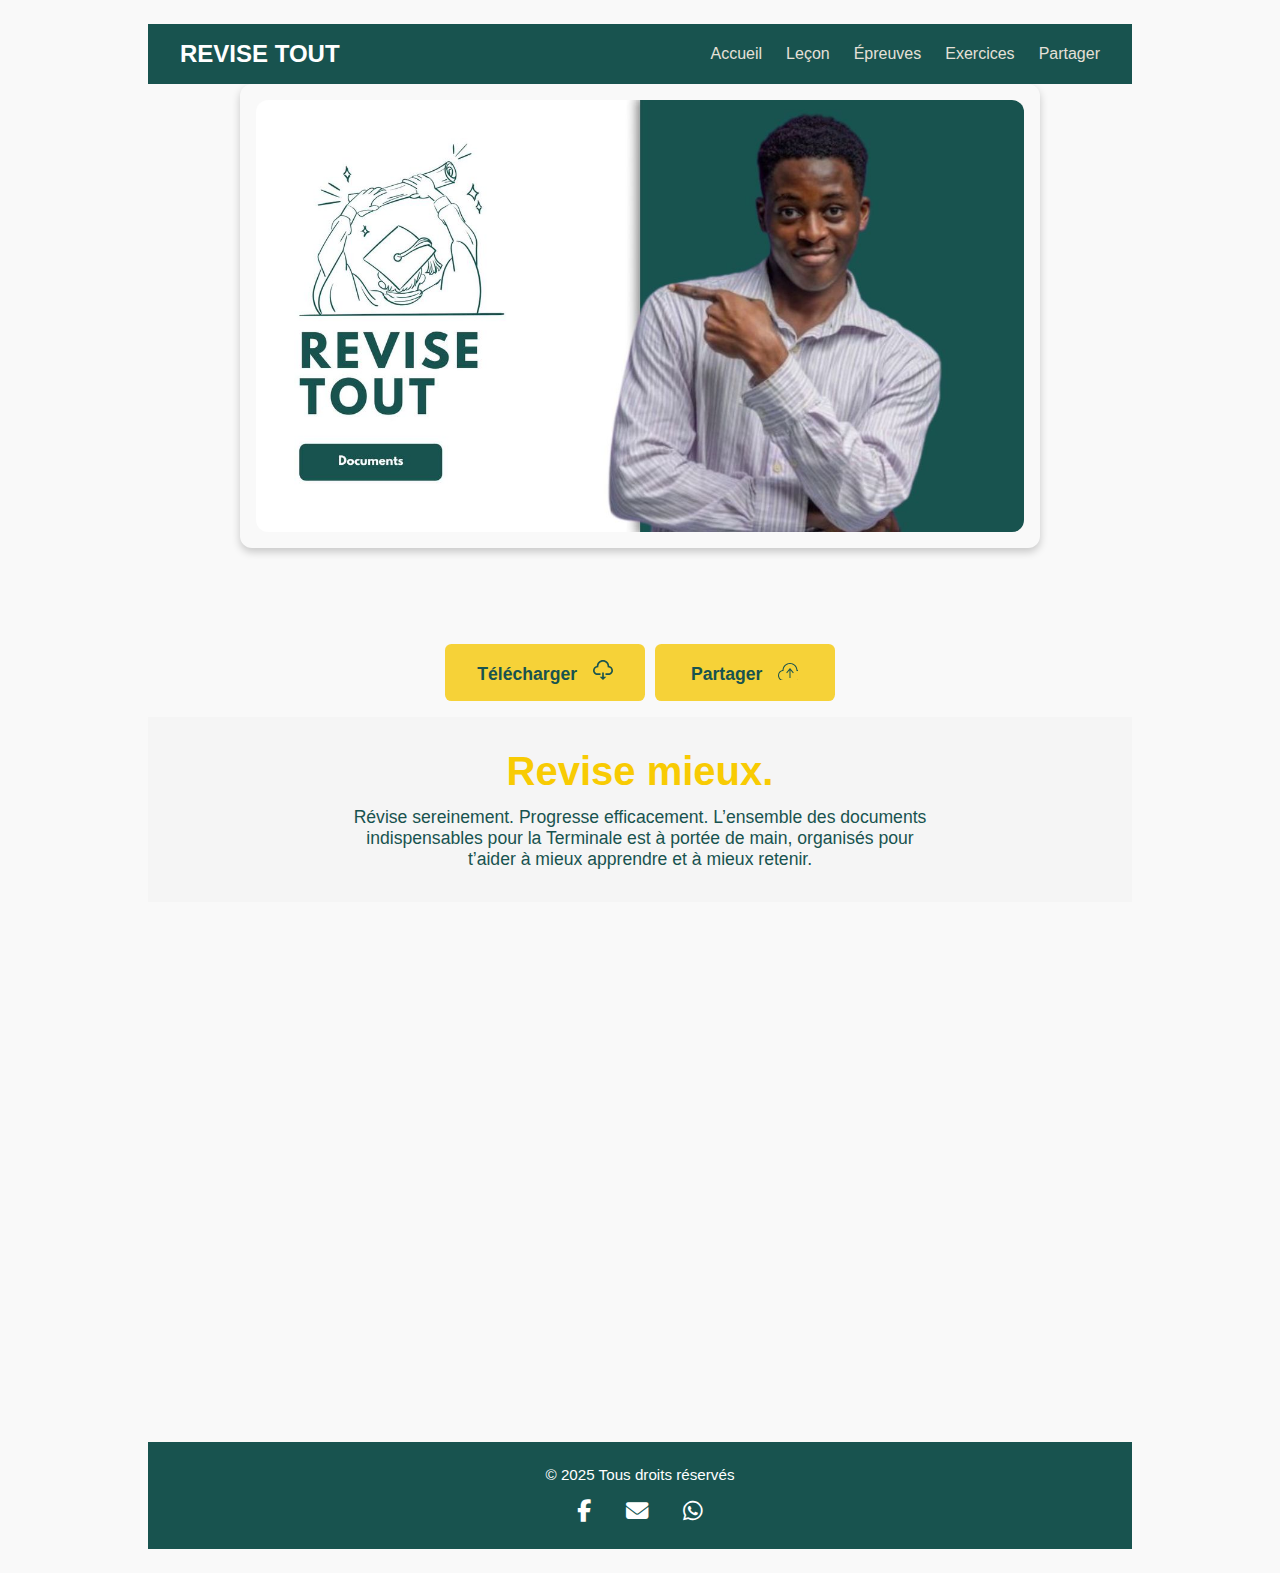
<file: index.html>
<!DOCTYPE html>
<html lang="en">
<head>
    <meta charset="UTF-8">
    <meta name="viewport" content="width=device-width, initial-scale=1.0">
    <title>PRESENTATION</title>
    <link rel="stylesheet" href="style.css">
      <link href="https://api.fontshare.com/v2/css?f[]=ranade@400,700&display=swap" rel="stylesheet">

  <!-- Font Awesome pour les icônes -->
  <link rel="stylesheet" href="https://cdnjs.cloudflare.com/ajax/libs/font-awesome/6.4.0/css/all.min.css">
</head>


<body>

  <!-- === NAVBAR === -->
  <nav class="navbar">
    <div class="navbar-logo">REVISE TOUT</div>

    <!-- === BOUTON BURGER === -->
    <div class="burger" id="burger">
      <div class="line"></div>
      <div class="line"></div>
      <div class="line"></div>
    </div>

    <!-- === LIENS DE NAVIGATION === -->
    <div class="navbar-links" id="navbar-links">
      <a href="/index.html">Accueil</a>
      <a href="/lecons.html">Leçon</a>
      <a href="/epreuve.html">Épreuves</a>
      <a href="/exo.html">Exercices</a>
       <a href="/prtg.html">Partager</a>
    </div>
  </nav>




<div class="photo">
  <img src="photo/banniére1.jpeg" alt="Oooops désoléé">
</div>



<div class="btn-container">
 <a href="index PAGES.html" class="btn download">Télécharger<svg xmlns="http://www.w3.org/2000/svg" width="24" height="24" viewBox="0 0 24 24"><path d="M8 20h3v-5h2v5h3l-4 4-4-4zm11.479-12.908c-.212-3.951-3.473-7.092-7.479-7.092s-7.267 3.141-7.479 7.092c-2.57.463-4.521 2.706-4.521 5.408 0 3.037 2.463 5.5 5.5 5.5h3.5v-2h-3.5c-1.93 0-3.5-1.57-3.5-3.5 0-2.797 2.479-3.833 4.433-3.72-.167-4.218 2.208-6.78 5.567-6.78 3.453 0 5.891 2.797 5.567 6.78 1.745-.046 4.433.751 4.433 3.72 0 1.93-1.57 3.5-3.5 3.5h-3.5v2h3.5c3.037 0 5.5-2.463 5.5-5.5 0-2.702-1.951-4.945-4.521-5.408z"/></svg></a>
 <a href="prtg.html" class="btn download">Partager<svg width="24" height="24" xmlns="http://www.w3.org/2000/svg" fill-rule="evenodd" clip-rule="evenodd"><path d="M11.492 10.172l-2.5 3.064-.737-.677 3.737-4.559 3.753 4.585-.753.665-2.5-3.076v7.826h-1v-7.828zm7.008 9.828h-13c-2.481 0-4.5-2.018-4.5-4.5 0-2.178 1.555-4.038 3.698-4.424l.779-.14.043-.789c.185-3.448 3.031-6.147 6.48-6.147 3.449 0 6.295 2.699 6.478 6.147l.044.789.78.14c2.142.386 3.698 2.246 3.698 4.424 0 2.482-2.019 4.5-4.5 4.5m.978-9.908c-.212-3.951-3.472-7.092-7.478-7.092s-7.267 3.141-7.479 7.092c-2.57.463-4.521 2.706-4.521 5.408 0 3.037 2.463 5.5 5.5 5.5h13c3.037 0 5.5-2.463 5.5-5.5 0-2.702-1.951-4.945-4.522-5.408"/></svg></a>
  
</div>


<div class="text"> 
  
       <h1> Revise mieux. <br>  </h1>
<p>Révise sereinement. Progresse efficacement.
L’ensemble des documents indispensables pour la Terminale est à portée de main, organisés pour t’aider à mieux apprendre et à mieux retenir.</p>
</div> 







  <!-- ===== FOOTER ===== -->

  <footer class="footer">
    <div class="footer-content">
      <p>© 2025 Tous droits réservés</p>

      <div class="social-links">
        <a href="https://www.facebook.com/" target="_blank" class="social-icon">
          <i class="fab fa-facebook-f"></i>
        </a>
        <a href="mailto:msarr2697@gmail.com" class="social-icon">
          <i class="fas fa-envelope"></i>
        </a>
        <a href="https://wa.me/221785702916" target="_blank" class="social-icon">
          <i class="fab fa-whatsapp"></i>
        </a>
      </div>
    </div>
  </footer>

 <script src="script.js"></script>
</body>
</html>
</file>
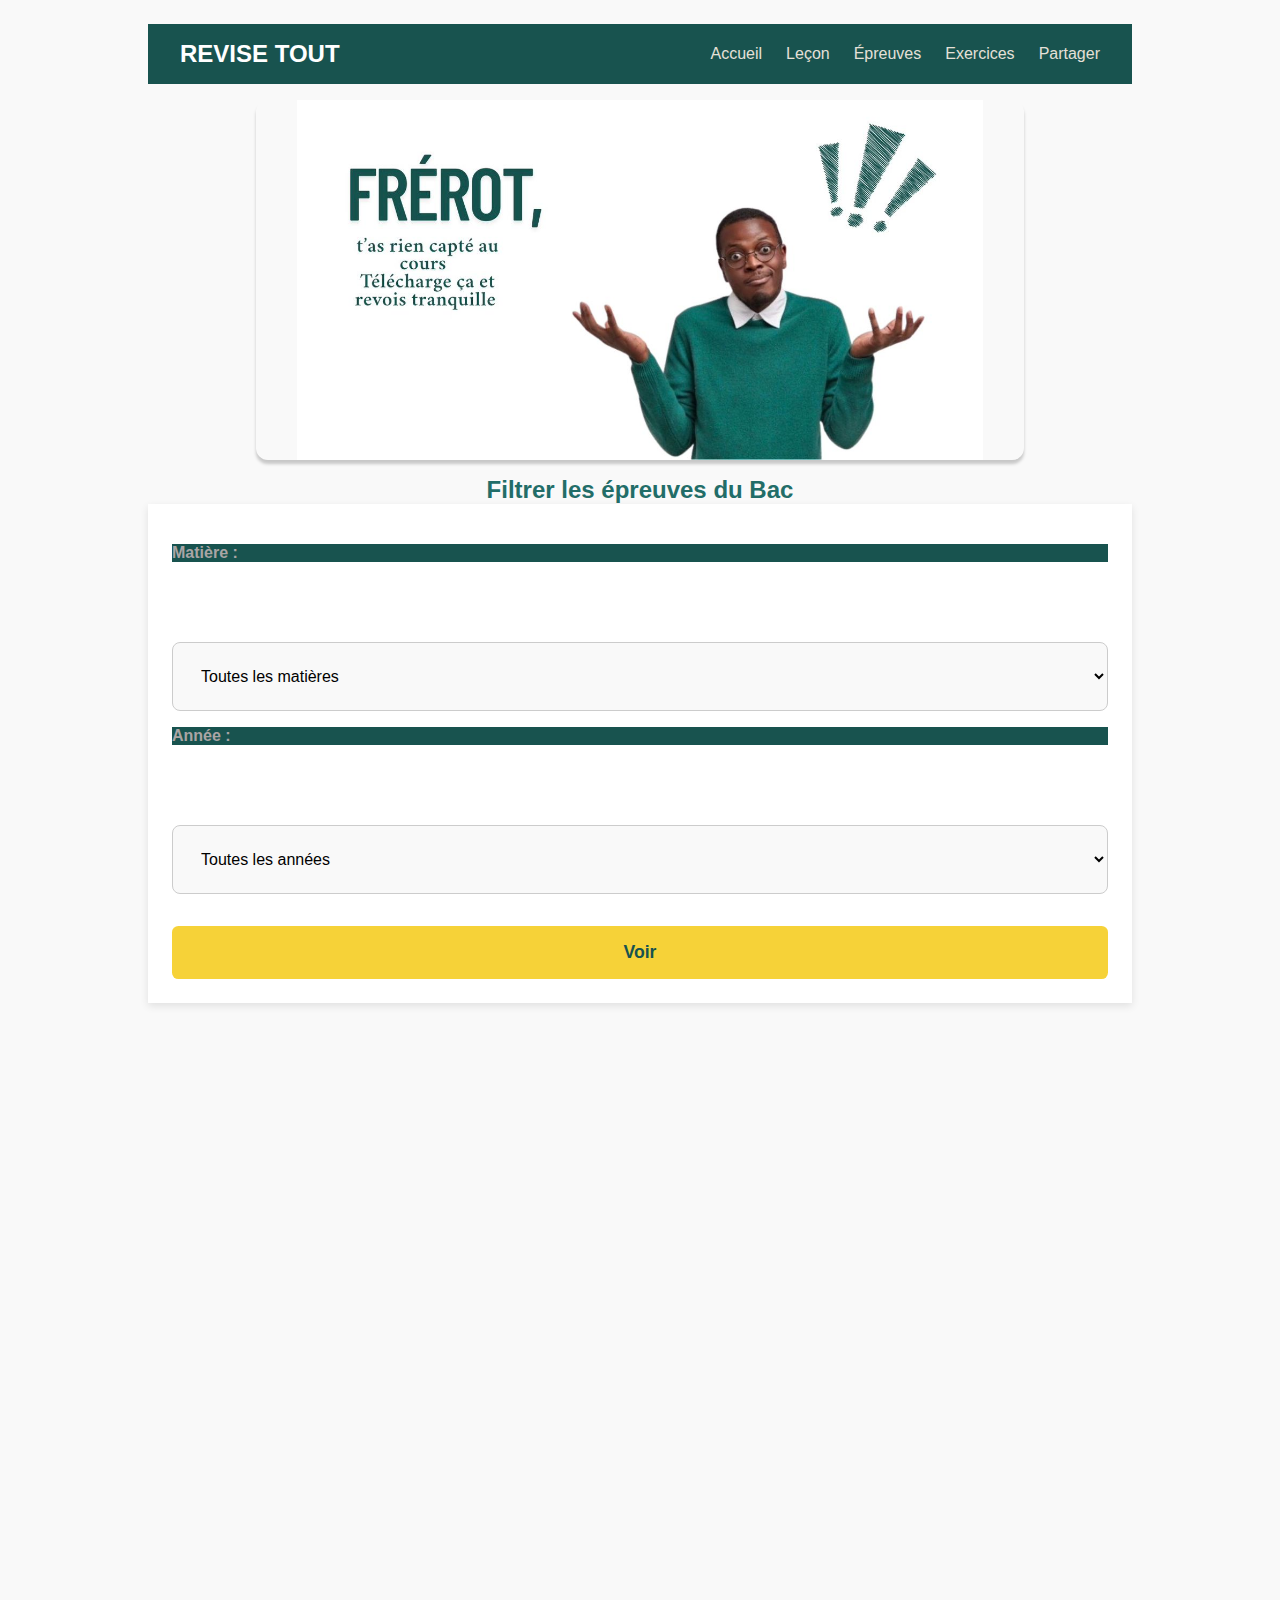
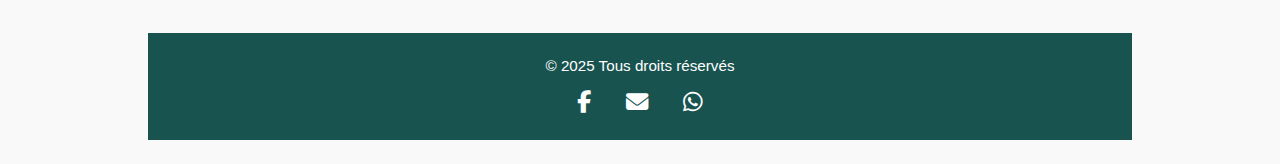
<file: epreuve.html>
<!DOCTYPE html>
<html lang="en">
<head>
    <meta charset="UTF-8">
    <meta name="viewport" content="width=device-width, initial-scale=1.0">
    <title>epreuve</title>
<link href="https://api.fontshare.com/v2/css?f[]=ranade@400,700&display=swap" rel="stylesheet">

  <!-- Font Awesome pour les icônes -->
  <link rel="stylesheet" href="https://cdnjs.cloudflare.com/ajax/libs/font-awesome/6.4.0/css/all.min.css">
</head>
<body>
    

<!DOCTYPE html>
<html lang="en">
<head>
    <meta charset="UTF-8">
    <meta name="viewport" content="width=device-width, initial-scale=1.0">
    <title>lecon </title>
     <link rel="stylesheet" href="style.css">
</head>
<body>
    
    

  <!-- === NAVBAR === -->
  <nav class="navbar">
    <div class="navbar-logo">REVISE TOUT</div>

    <!-- === BOUTON BURGER === -->
    <div class="burger" id="burger">
      <div class="line"></div>
      <div class="line"></div>
      <div class="line"></div>
    </div>


    <!-- === LIENS DE NAVIGATION === -->
    <div class="navbar-links" id="navbar-links">
      <a href="/index.html">Accueil</a>
      <a href="/lecons.html">Leçon</a>
      <a href="/epreuve.html">Épreuves</a>
      <a href="/exo.html">Exercices</a>
        <a href="/prtg.html">Partager</a>
    </div>
  </nav>

  
<div class="photo2">
  <img src="photo/banniére2.jpeg" alt="Oooops désoléé">
</div>
    








  <section class="filtre-section">
    <h2>Filtrer les épreuves du Bac</h2>

    <form action="#" method="get">
      <!-- Sélection Matière -->
      <label for="matiere">Matière :</label>
      <select id="matiere" name="matiere">
        <option value="">Toutes les matières</option>
        <option value="maths">Mathématiques</option>
        <option value="pc">Physique-Chimie</option>
        <option value="svt">SVT</option>
        <option value="philo">Philosophie</option>
        <option value="histoire">Histoire-Géographie</option>
        <option value="francais">Français</option>
        <option value="anglais">Anglais</option>
        <option value="espagnol">Espagnol</option>
      </select>

      <!-- Sélection Année -->
      <label for="annee">Année :</label>
      <select id="annee" name="annee">
        <option value="">Toutes les années</option>
        <!-- Liste statique de 2025 à 2006 -->
        <option>2025</option>
        <option>2024</option>
        <option>2023</option>
        <option>2022</option>
        <option>2021</option>
        <option>2020</option>
        <option>2019</option>
        <option>2018</option>
        <option>2017</option>
        <option>2016</option>
        <option>2015</option>
        <option>2014</option>
        <option>2013</option>
        <option>2012</option>
        <option>2011</option>
        <option>2010</option>
        <option>2009</option>
        <option>2008</option>
        <option>2007</option>
        <option>2006</option>
      </select>

      <!-- Bouton Voir -->
      <button type="submit" class="btn">Voir</button>
    </form>
  </section>

















  <!-- ===== FOOTER ===== -->

  <footer class="footer">
    <div class="footer-content">
      <p>© 2025 Tous droits réservés</p>

      <div class="social-links">
        <a href="https://www.facebook.com/" target="_blank" class="social-icon">
          <i class="fab fa-facebook-f"></i>
        </a>
        <a href="mailto:msarr2697@gmail.com" class="social-icon">
          <i class="fas fa-envelope"></i>
        </a>
        <a href="https://wa.me/221785702916" target="_blank" class="social-icon">
          <i class="fab fa-whatsapp"></i>
        </a>
      </div>
    </div>
  </footer>

 <script src="script.js"></script>
</body>
</body>
</html>
</file>
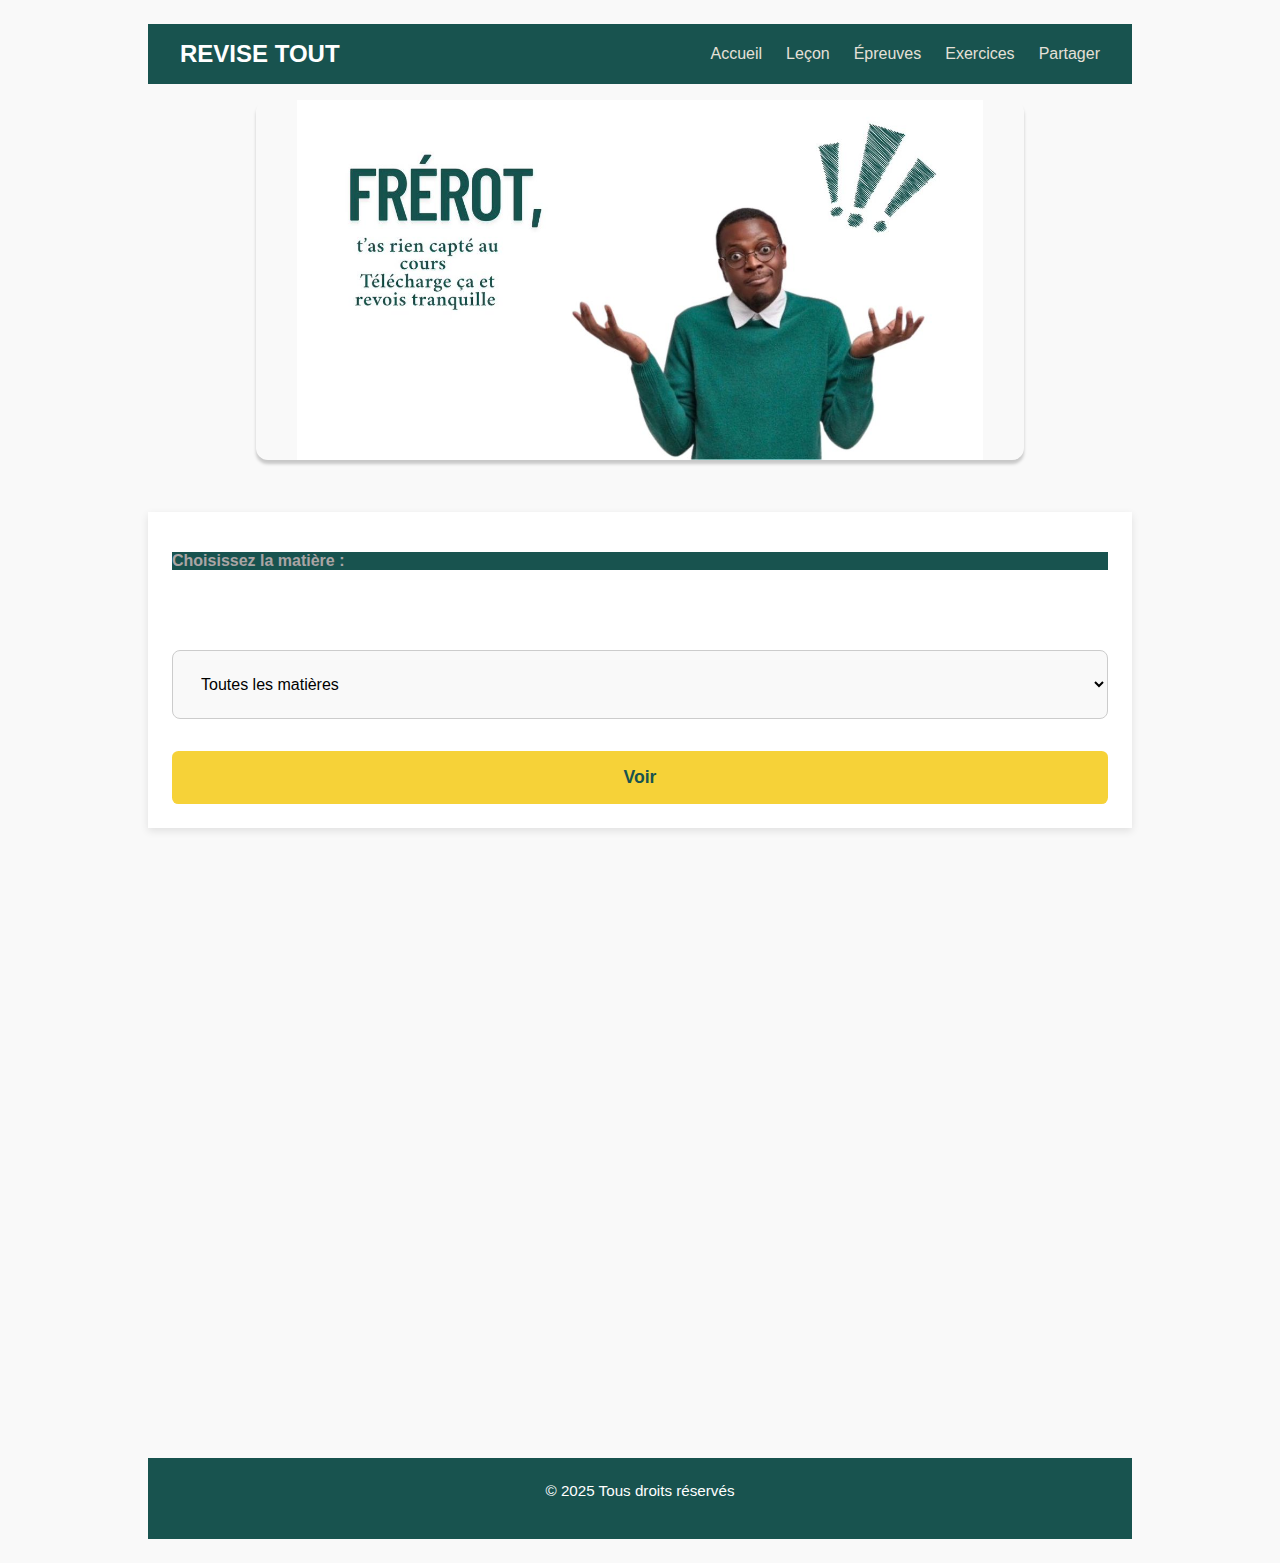
<file: lecons.html>
<!DOCTYPE html>
<html lang="en">
<head>
    <meta charset="UTF-8">
    <meta name="viewport" content="width=device-width, initial-scale=1.0">
    <title>lecon </title>
     <link rel="stylesheet" href="style.css">
</head>
<body>
    
    

  <!-- === NAVBAR === -->
  <nav class="navbar">
    <div class="navbar-logo">REVISE TOUT</div>

    <!-- === BOUTON BURGER === -->
    <div class="burger" id="burger">
      <div class="line"></div>
      <div class="line"></div>
      <div class="line"></div>
    </div>


    
    <!-- === LIENS DE NAVIGATION === -->
    <div class="navbar-links" id="navbar-links">
      <a href="/index.html">Accueil</a>
      <a href="/lecons.html">Leçon</a>
      <a href="/epreuve.html">Épreuves</a>
      <a href="/exo.html">Exercices</a>
        <a href="/prtg.html">Partager</a>
    </div>
  </nav>

  
<div class="photo2">
  <img src="photo/banniére2.jpeg" alt="Oooops désoléé">
</div>

<br><br>

<div class="lecon">
<form onsubmit="afficherDocuments(); return false;">
  <label for="matiere">Choisissez la matière :</label>
  <select id="matiere" name="matiere">
    <option value="all">Toutes les matières</option>
    <option value="maths">Mathématiques</option>
    <option value="francais">Français</option>
    <option value="anglais">Anglais</option>
        <option value="philosophie">Philosophie</option>
    <option value="espagnol">Espagnol</option>
        <option value="allemand">Allemand</option>
              <option value="portugais">Portugai</option>
                    <option value="histoire_geo">Histoire_geo</option>
                          <option value="economie">Economie</option>
        


  </select>
  <button type="submit" class="btn">Voir</button>
</form>

</div>

    
  <div id="liste-docs">

    <!-- Mathématiques -->
    <div class="docs" id="maths" style="display: none;">
      <h2>Documents Mathématiques</h2>
      <ul>
        <li><a href="/Document/Donné du site révise tous/mathématique/MATHEMATIQUES _ Fascicule.pdf" download>Télécharger doc1.pdf</a></li>
        <li><a href="/Document/Donné du site révise tous/mathématique" download>Télécharger doc2.pdf</a></li>
      </ul>
    </div>

    <!-- Français -->
    <div class="docs" id="francais" style="display: none;">
      <h2>Documents Français</h2>
      <ul>
        <li><a href="/Document/Donné du site révise tous/francais/" download>Télécharger doc1.pdf</a></li>
        <li><a href="/Document/Donné du site révise tous/francais/" download>Télécharger doc2.pdf</a></li>
      </ul>
    </div>

    <!-- Anglais -->
    <div class="docs" id="anglais" style="display: none;">
      <h2>Documents Anglais</h2>
      <ul>
        <li><a href="/Document/Donné du site révise tous/Anglais/" download>Télécharger doc1.pdf</a></li>
        <li><a href="/Document/Donné du site révise tous/Anglais/" download>Télécharger doc2.pdf</a></li>
      </ul>
    </div>

  </div>









  <!-- ===== FOOTER ===== -->

  <footer class="footer">
    <div class="footer-content">
      <p>© 2025 Tous droits réservés</p>

      <div class="social-links">
        <a href="https://www.facebook.com/share/14Hbqk7BpjS/?mibextid=wwXIfr" target="_blank" class="social-icon">
          <i class="fab fa-facebook-f"></i>
        </a>
        <a href="mailto:msarr9726@gmail.com" class="social-icon">
          <i class="fas fa-envelope"></i>
        </a>
        <a href="https://wa.me/221785702916" target="_blank" class="social-icon">
          <i class="fab fa-whatsapp"></i>
        </a>
      </div>
    </div>
  </footer>


 <script src="script.js"></script>
</body>
</html>
</file>
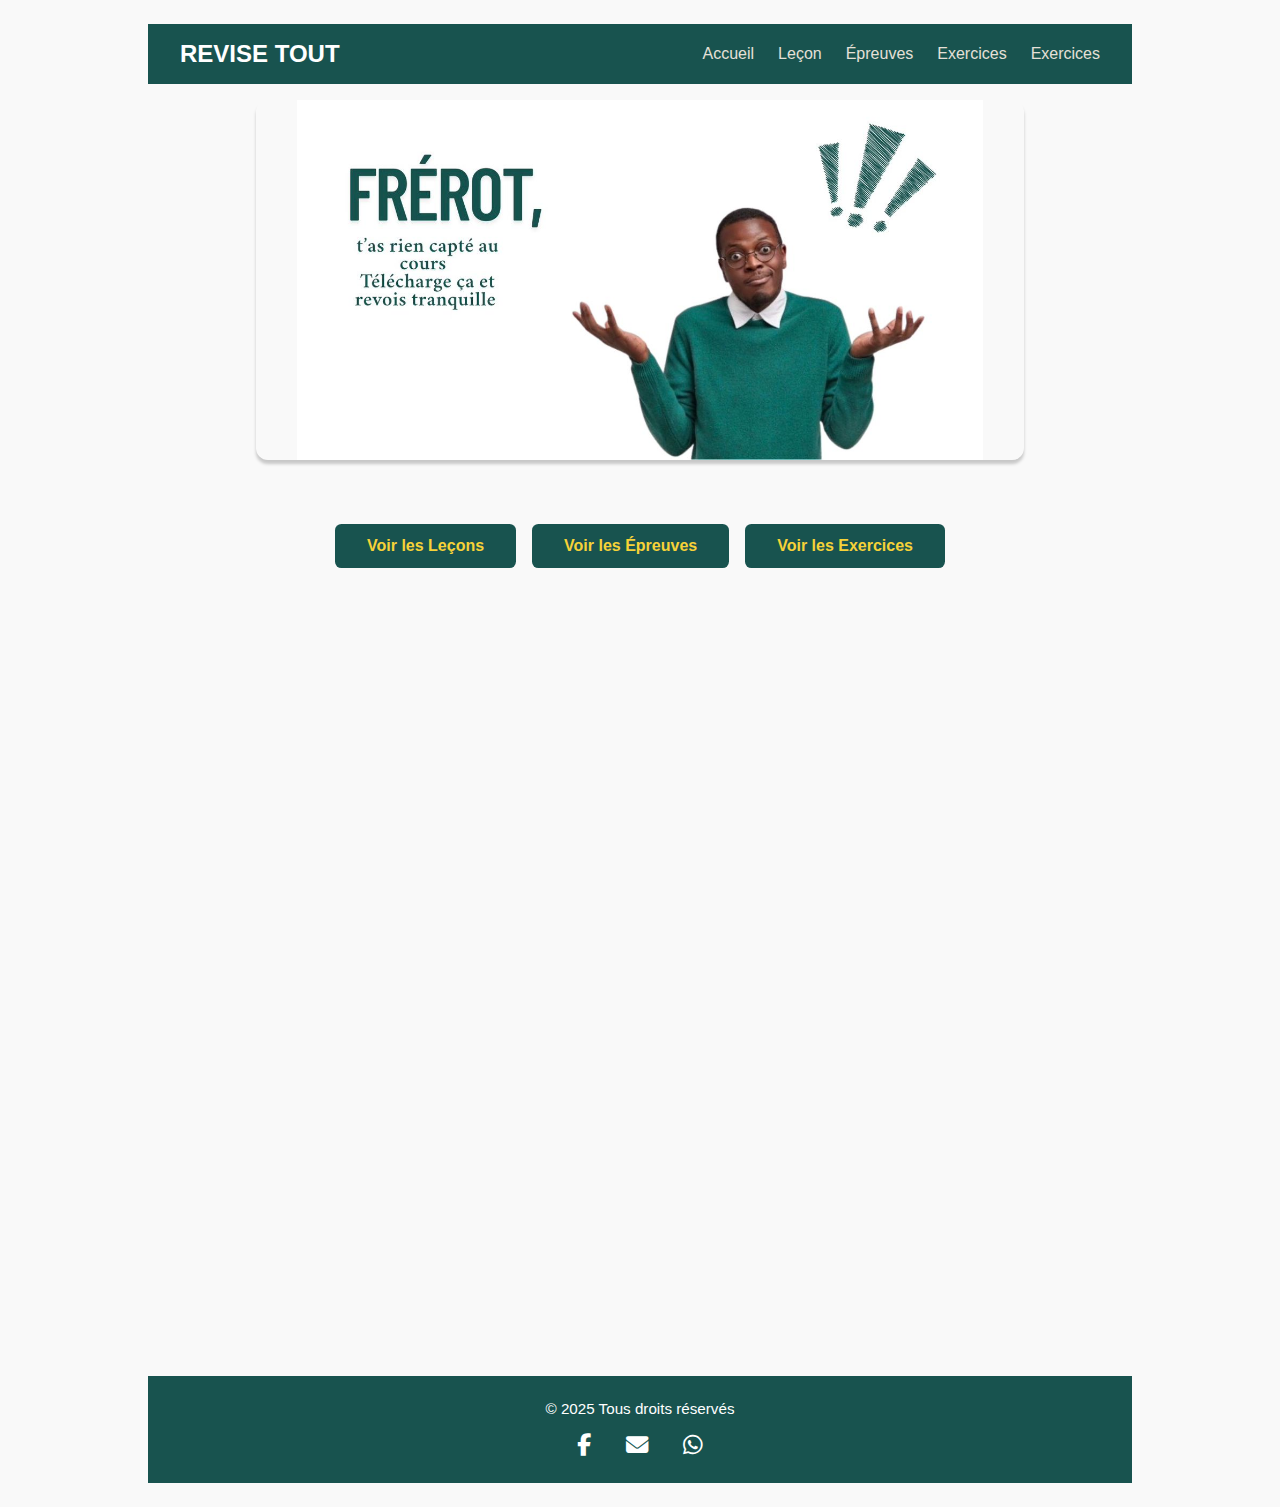
<file: PAGES.html>
<!DOCTYPE html>
<html lang="en">
<head>
    <meta charset="UTF-8">
    <meta name="viewport" content="width=device-width, initial-scale=1.0">
    <title>Document</title>
      <link rel="stylesheet" href="style.css">
            <link href="https://api.fontshare.com/v2/css?f[]=ranade@400,700&display=swap" rel="stylesheet">

  <!-- Font Awesome pour les icônes -->
  <link rel="stylesheet" href="https://cdnjs.cloudflare.com/ajax/libs/font-awesome/6.4.0/css/all.min.css">
</head>

</head>
<body>
    

  <!-- === NAVBAR === -->
  <nav class="navbar">
    <div class="navbar-logo">REVISE TOUT</div>

    <!-- === BOUTON BURGER === -->
    <div class="burger" id="burger">
      <div class="line"></div>
      <div class="line"></div>
      <div class="line"></div>
    </div>

  
    <!-- === LIENS DE NAVIGATION === -->
    <div class="navbar-links" id="navbar-links">
      <a href="/index.html">Accueil</a>
      <a href="/lecons.html">Leçon</a>
      <a href="/epreuves.html">Épreuves</a>
      <a href="/exo.html">Exercices</a>
        <a href="/partage2.html">Exercices</a>
    </div>
  </nav>

  
<div class="photo2">
  <img src="photo/banniére2.jpeg" alt="Oooops désoléé">
</div>

<section class="access-buttons">
  <a href="lecons.html" class="btn access"> Voir les Leçons</a>
  <a href="/epreuve.html" class="btn access">Voir les Épreuves</a>
  <a href="exo.html" class="btn access"> Voir les Exercices</a>
</section>

<br><br>
<br><br>
<br><br>
<br><br>
<br><br>
<br><br>
<br><br>


  <!-- ===== FOOTER ===== -->

  <footer class="footer">
    <div class="footer-content">
      <p>© 2025 Tous droits réservés</p>

      <div class="social-links">
        <a href="https://www.facebook.com/" target="_blank" class="social-icon">
          <i class="fab fa-facebook-f"></i>
        </a>
        <a href="mailto:msarr2697@gmail.com" class="social-icon">
          <i class="fas fa-envelope"></i>
        </a>
        <a href="https://wa.me/221785702916" target="_blank" class="social-icon">
          <i class="fab fa-whatsapp"></i>
        </a>
      </div>
    </div>
  </footer>

 <script src="script.js"></script>
</body>
</html>
</file>
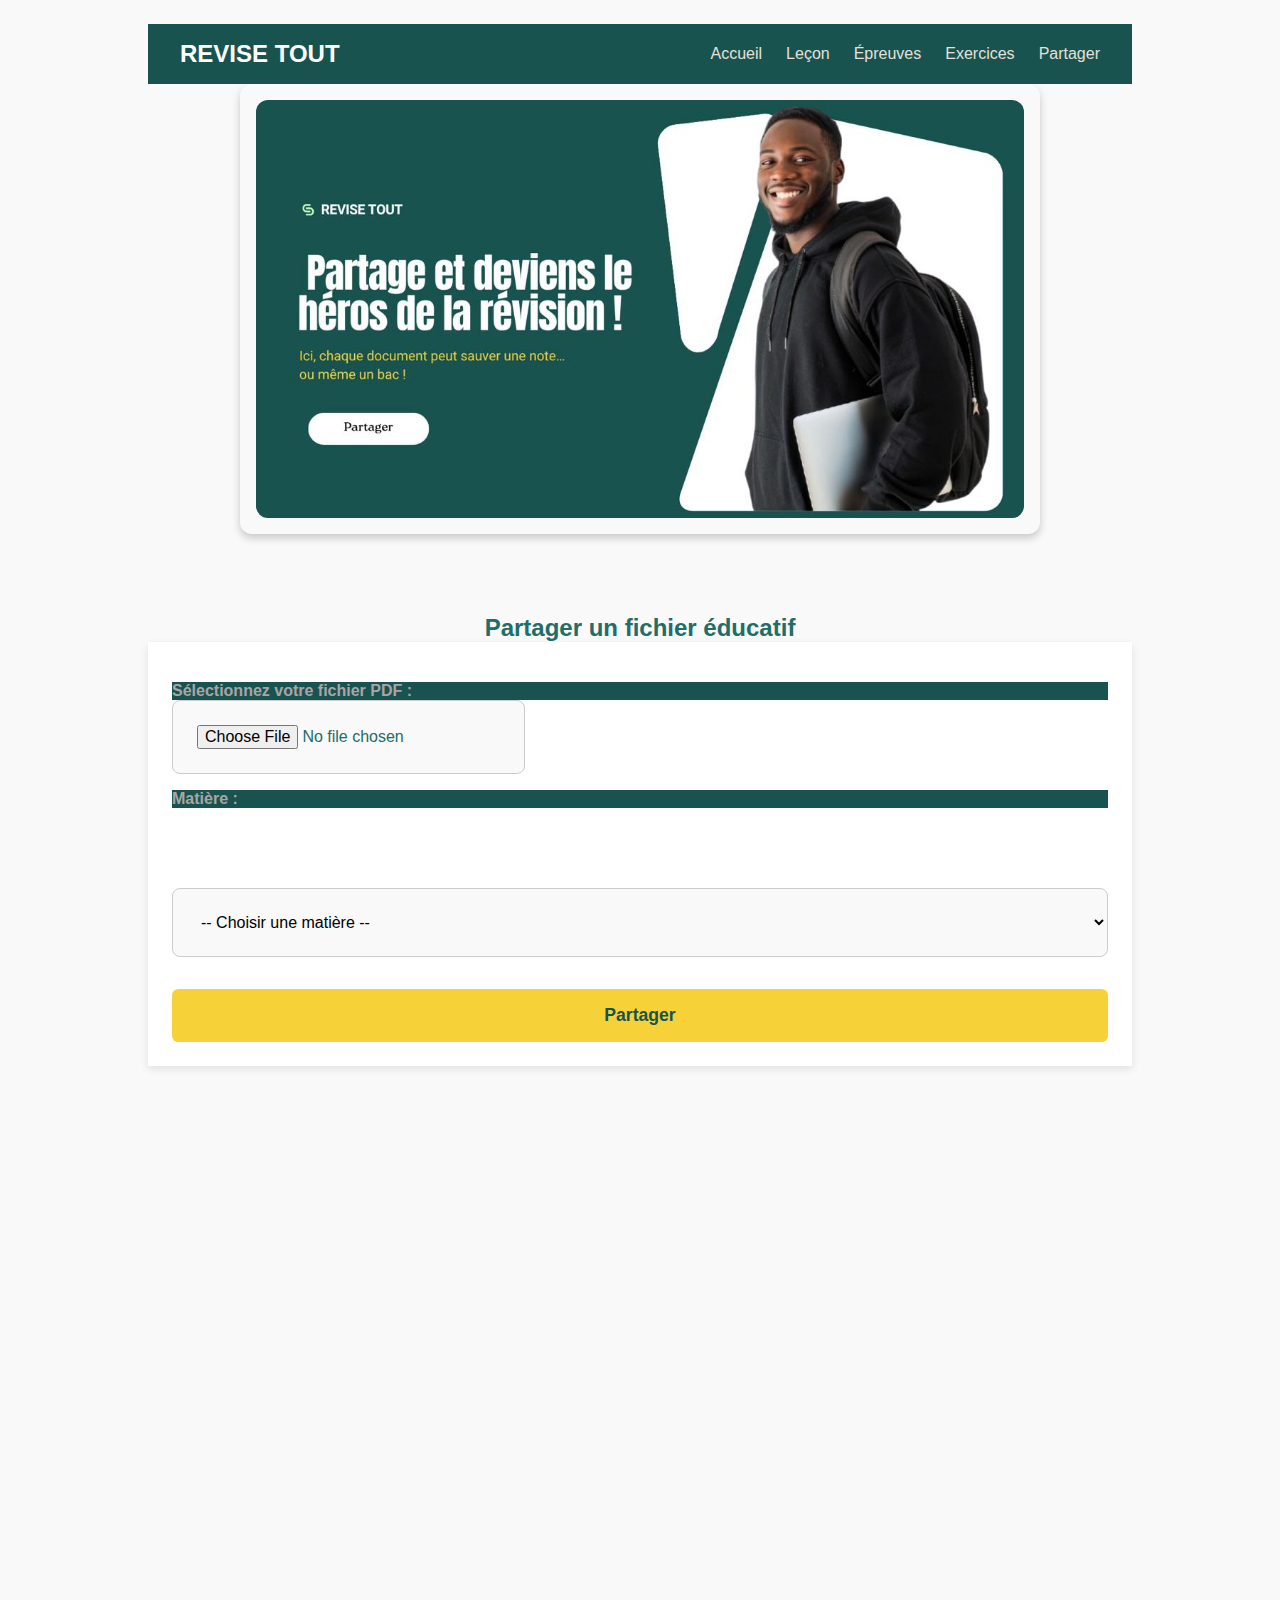
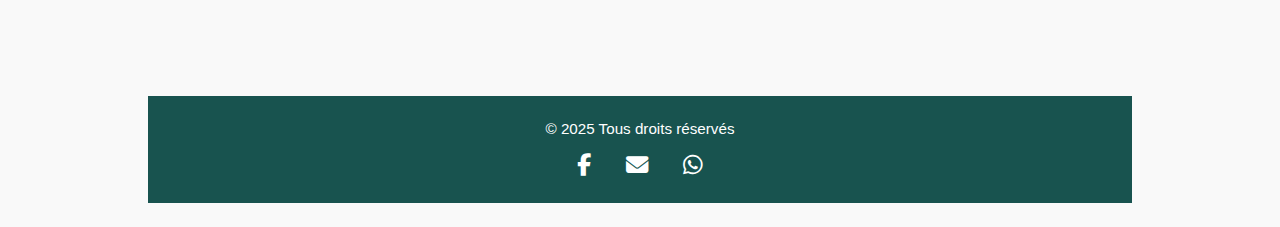
<file: prtg.html>
<!DOCTYPE html>
<html lang="en">
<head>
    <meta charset="UTF-8">
    <meta name="viewport" content="width=device-width, initial-scale=1.0">
    <title>paratage </title>
        <link rel="stylesheet" href="style.css">
      <link href="https://api.fontshare.com/v2/css?f[]=ranade@400,700&display=swap" rel="stylesheet">

  <!-- Font Awesome pour les icônes -->
  <link rel="stylesheet" href="https://cdnjs.cloudflare.com/ajax/libs/font-awesome/6.4.0/css/all.min.css">
</head>
<body>
   
  <!-- === NAVBAR === -->
  <nav class="navbar">
    <div class="navbar-logo">REVISE TOUT</div>

    <!-- === BOUTON BURGER === -->
    <div class="burger" id="burger">
      <div class="line"></div>
      <div class="line"></div>
      <div class="line"></div>
    </div>

    <!-- === LIENS DE NAVIGATION === -->
    <div class="navbar-links" id="navbar-links">
      <a href="/index.html">Accueil</a>
      <a href="/lecons.html">Leçon</a>
      <a href="/epreuve.html">Épreuves</a>
      <a href="/exo.html">Exercices</a>
       <a href="/prtg.html">Partager</a>
    </div>
  </nav>

  <!-- BANNIERE3  -->
<div class="photo">
  <img src="photo/banniére3.jpeg" alt="Oooops désoléé">
</div>
    


  <section class="upload-section">
    <h2>Partager un fichier éducatif</h2>

    <form action="#" method="post" enctype="multipart/form-data">
      <!-- Champ Fichier -->
      <label for="fichier">Sélectionnez votre fichier PDF :</label>
      <input type="file" id="fichier" name="fichier" accept=".pdf" required>

      <!-- Choix Matière -->
      <label for="matiere">Matière :</label>
      <select id="matiere" name="matiere" required>
        <option value="">-- Choisir une matière --</option>
        <option value="maths">Mathématiques</option>
        <option value="pc">Physique-Chimie</option>
        <option value="svt">SVT</option>
        <option value="philo">Philosophie</option>
        <option value="histoire">Histoire-Géographie</option>
        <option value="francais">Français</option>
        <option value="anglais">Anglais</option>
        <option value="espagnol">Espagnol</option>
        <option value="autre">Autre</option>
      </select>

      <!-- Bouton Partager -->
      <button type="submit" class="btn">Partager</button>
    </form>
  </section>




    
  <!-- ===== FOOTER ===== -->

  <footer class="footer">
    <div class="footer-content">
      <p>© 2025 Tous droits réservés</p>

      <div class="social-links">
        <a href="https://www.facebook.com/" target="_blank" class="social-icon">
          <i class="fab fa-facebook-f"></i>
        </a>
        <a href="mailto:msarr2697@gmail.com" class="social-icon">
          <i class="fas fa-envelope"></i>
        </a>
        <a href="https://wa.me/221785702916" target="_blank" class="social-icon">
          <i class="fab fa-whatsapp"></i>
        </a>
      </div>
    </div>
  </footer>

 <script src="script.js"></script>
</body>
</html>
</file>
<file: style.css>
/* ========== RESET & BASE ========== */
* {
  margin: 0;
  padding: 0;
  box-sizing: border-box;
}

body {
  font-family: 'Poppins', sans-serif;
  background-color: #f9f9f9;
  color: #226D68;
  padding: 1.5rem;
  width: 100%;
  height: 100%;
}


h1, h2 {
  font-weight: 700;
  text-align: center;
}

em, .italic {
  font-style: italic;
}

/* ========== NAVBAR ========== */
.navbar {
  display: flex;
  justify-content: space-between;
  align-items: center;
  padding: 1rem 2rem;
  background-color: #18534F; 
  color: #E5E0D8;
  position: relative;
}

.navbar-logo {
  font-size: 1.5rem;
  font-weight: bold;
  color: white;
}

.navbar-links {
  display: flex;
  gap: 1.5rem;
}

.navbar-links a {
  text-decoration: none;
  color: #E5E0D8;
  font-size: 1rem;
}

.navbar-links a:hover {
  color: #F6d238;
}

/* ----- BURGER MENU ----- */
.burger {
  display: none;
  flex-direction: column;
  gap: 5px;
  cursor: pointer;
}

.burger .line {
  width: 25px;
  height: 3px;
  background-color: #E5E0D8;
  transition: 0.3s;
}

/* ----- Responsive Burger ----- */
@media (max-width: 768px) {
  .burger {
    display: flex;
  }

  .navbar-links {
    position: absolute;
    top: 100%;
    left: 0;
    right: 0;
    flex-direction: column;
    align-items: center;
    background-color: #226D68;
    display: none;
    padding: 1rem 0;
  }

  .navbar-links.active {
    display: flex;
  }
}






/* ========== IMAGE ========== */

.photo {
  width: 100%;
  max-width: 50rem;
  max-height: 60vh;
  margin: 0 auto;
  padding: 1rem;
  margin-bottom: 5rem;
  overflow: hidden;
  border-radius: 0.75rem;
  box-shadow: 0 0.25rem 0.5rem rgba(0, 0, 0, 0.2);
}

.photo img {
  width: 100%;
  height: 100%;
  object-fit: cover;        /* remplir sans déformer */
  object-position: center;  /* centrer l’image */
  display: flex;
  border-radius: 0.75rem;
}

/* ====== RESPONSIVE POUR MOBILES ====== */
@media (max-width: 768px) {
  .photo {
    max-height: 40vh;
    border-radius: 0.4rem;
  
  }

  .photo2 img {
    object-position: center top;
  }
}

.photo2 {
  width: 100%;
  max-width: 50rem;
  margin: 0 auto;
  padding: 1rem;
}

.photo2 img {
  width: 100%;
  height: auto;
  max-height: 40vh;
  object-fit: contain; 
  display: block;
  border-radius: 0.75rem;
  box-shadow: 0 0.25rem 0.2rem rgba(0, 0, 0, 0.2);
}


/* ======= TEXTE D'INTRODUCTION SOUS BANNIÈRE ======= */
.text {
  text-align: center;
  padding: 2rem 1rem;
  background-color: #f5f5f5; /* Couleur douce sous la bannière */
  color: #f8cb03;
}

 .text h1 {
  font-size: 2rem;
  margin-bottom: 0.8rem;
  font-weight: 700;
}

 .text p {
  font-size: 1.1rem;
  max-width: 600px;
  margin: 0 auto;
  color: #18534F;
}

/* Responsive pour petits écrans */
@media (max-width: 600px) {
  .text h1 {
    font-size: 1.5rem;
  }

  .text p {
    font-size: 1rem;
  }
}

/* ========== RESET ========== */
* {
  box-sizing: border-box;
  margin: 0;
  padding: 0;
}

/* ========== BOUTONS ========== */
.btn-container {
  width: 100%;
  display: flex;
  justify-content: center;
  flex-wrap: wrap;
  gap: 0.6rem;
  margin-top: 2rem;
  padding: 1rem;
}

.btn {
  padding: 0.8rem 1.2rem;
  font-size: 1rem;
  font-weight: bold;
  color: #18534F;
  background-color: #F6d238;
  border: none;
  border-radius: 0.4rem;
  text-decoration: none;
  cursor: pointer;
  transition: background-color 0.3s;
  text-align: center;
  min-width: 180px;
}

.btn:hover {
  background-color: #18534F;
  color: #F6d238;
}

.btn svg {
  margin-left: 1rem;
  width: 20px;
  height: 20px;
  fill: currentColor;
}

/* ========== BOUTON "VOIR" ========== */
.btn-voir {
  background-color: #18534F;
  color: #E5E0D8;
  border: none;
  padding: 1rem 3rem;
  font-size: 1.2rem;
  border-radius: 8px;
  cursor: pointer;
  transition: background-color 0.3s ease;
  text-align: center;
}

.btn-voir:hover {
  background-color: white;
  color: #18534F;
}

/* ========== BOUTONS D'ACCÈS ========== */
.access-buttons {
  width: 100%;
  display: flex;
  flex-direction: column;
  align-items: center;
  gap: 1rem;
  margin-top: 2rem;
  padding: 1rem;
}

.access-buttons .btn.access {
  background-color: #18534F;
  color: #F6d238;
  font-size: 1rem;
  padding: 0.8rem 2rem;
}

.access-buttons .btn.access:hover {
  background-color: #226D68;
}

/* ========== TITRE PARTAGER ========== */
.partager-titre {
  font-size: 1.6rem;
  font-weight: 600;
  color: #18534F;
  background-color: #f0fdfc;
  padding: 0.8rem 1.2rem;
  border-left: 6px solid #F6d238;
  border-radius: 0.5rem;
  margin: 2rem auto 1.5rem;
  box-shadow: 0 2px 4px rgba(0,0,0,0.1);
  text-align: center;
  width: 90%;
  max-width: 600px;
}

/* ========== RESPONSIVE ========== */
@media (min-width: 768px) {
  .access-buttons {
    flex-direction: row;
    justify-content: center;
  }

  .btn {
    font-size: 1.1rem;
    padding: 1rem 2rem;
  }

  .btn-voir {
    font-size: 1.4rem;
    padding: 1rem 3.5rem;
  }
}







/* ========== FORMULAIRE ========== */
form {
  background-color: white;
  padding: 1.5rem;
  border-radius: 12px #18534f;
  box-shadow: 0 0.2rem 0.5rem rgba(0, 0, 0, 0.1);
  margin-bottom: 70vh;
 }

/* LABELS */
label {
  display: block;

  margin-top: 1rem;
  margin-bottom: auto;
  font-weight: bold;
  color: rgb(170, 165, 165);
  background-color: #18534F;

}

/* SELECT */
select {
  width: 100%;
  padding: 0.6rem;
  font-size: 1rem;
  margin-top: 5rem;
  border-radius: 8px;
  border: 1px solid #1C1C1C;
  background-color: white;
}


/* ----- CHAMP FICHIER & SELECT ----- */
input[type="file"],
select {
  position: 50%;
  padding: 1.5rem;
  border-radius: 0.5rem;
  border: 1px solid #ccc;
  font-size: 1rem;
  background-color: #f9f9f9;
}

/* ========== RESPONSIVE DESIGN ========== */
@media (max-width: 768px) {
  form {
    padding: 1rem;
    margin: 1rem;
    border-radius: 10px;
  }

  label {
    font-size: 1rem;
    margin-top: 0.8rem;
  }

  input,
  select,
  textarea {
    width: 100%;
    font-size: 1rem;
    padding: 0.75rem;
    margin-top: 0.3rem;
  }

  button,
  .btn {
    width: 100%;
    padding: 0.75rem;
    font-size: 1rem;
  }

  .text2 h1 {
    font-size: 1.5rem;
    text-align: center;
  }

  .text2 p {
    font-size: 1rem;
    text-align: center;
  }

  .btn-container {
    flex-direction: column;
    gap: 0.75rem;
  }
}


/* BOUTON GÉNÉRAL */
button {
  display: block;
  margin-top: 2rem;
  width: 100%;
  padding: 0.8rem;
  font-size: 1rem;
  color: #E5E0D8;
  background-color: #226D68;
  border: none;
  border-radius: 8px;
  cursor: pointer;
  transition: background-color 0.3s ease;
}

button:hover {
  background-color: #1C1C1C;
}

/* BOUTON SPÉCIFIQUE "send" */
button.send {
  background-color: #ff9;
  color: #18534f;
  border: none;
  padding: 0.8rem 1.5rem;
  font-size: 1.3rem;
  font-weight: 600;
  border-radius: 0.5rem;
  cursor: pointer;
  transition: background-color 0.3s ease, transform 0.2s ease;
  box-shadow: 0 4px 6px rgba(0, 0, 0, 0.1);
}

/* Effet au survol */
button.send:hover {
  background-color: #14665f;
  transform: scale(1.03);
}

/* Effet lors du clic */
button.send:active {
  transform: scale(0.98);
}

/* ========== RESPONSIVE (mobiles) ========== */
@media (max-width: 600px) {
  form {
    padding: 1rem;
  }

  select {
    font-size: 0.95rem;
    padding: 0.5rem;
  }

  button,
  button.send {
    font-size: 1rem;
    padding: 0.7rem 1rem;
  }

  label {
    font-size: 0.95rem;
  }
}









/* ===== FOOTER STYLE ===== */
.footer {
  background-color: #18534F;
  color: #fff;
  padding: 1.5rem 1rem;
  text-align: center;
  font-family: 'Poppins', sans-serif;
  margin-top: 60vh;
}

.footer-content {
  max-width: 900px;
  margin: 0 auto;
 
}

.footer p {
  margin-bottom: 1rem;
  font-size: 0.95rem;
}

.social-links {
  display: flex;
  justify-content: center;
  gap: 2.2rem;
}

.social-icon {
  color: #ffffff;
  font-size: 1.4rem;
  transition: color 0.3s ease, transform 0.3s ease;
}

.social-icon:hover {
  color: #ffffff;
 
  transform: scale(1.2);
}


/* ========== RESPONSIVE TEXTE & LAYOUT ========== */
@media (min-width: 48rem) {
  .text h1 {
    font-size: 2.5rem;
  }

  .text h4 {
    font-size: 1.1rem;
  }

  .btn {
    font-size: 1.1rem;
  }
}

@media (min-width: 64rem) {
  body {
    max-width: 64.5rem;
    margin: auto;
  }
}
</file>
